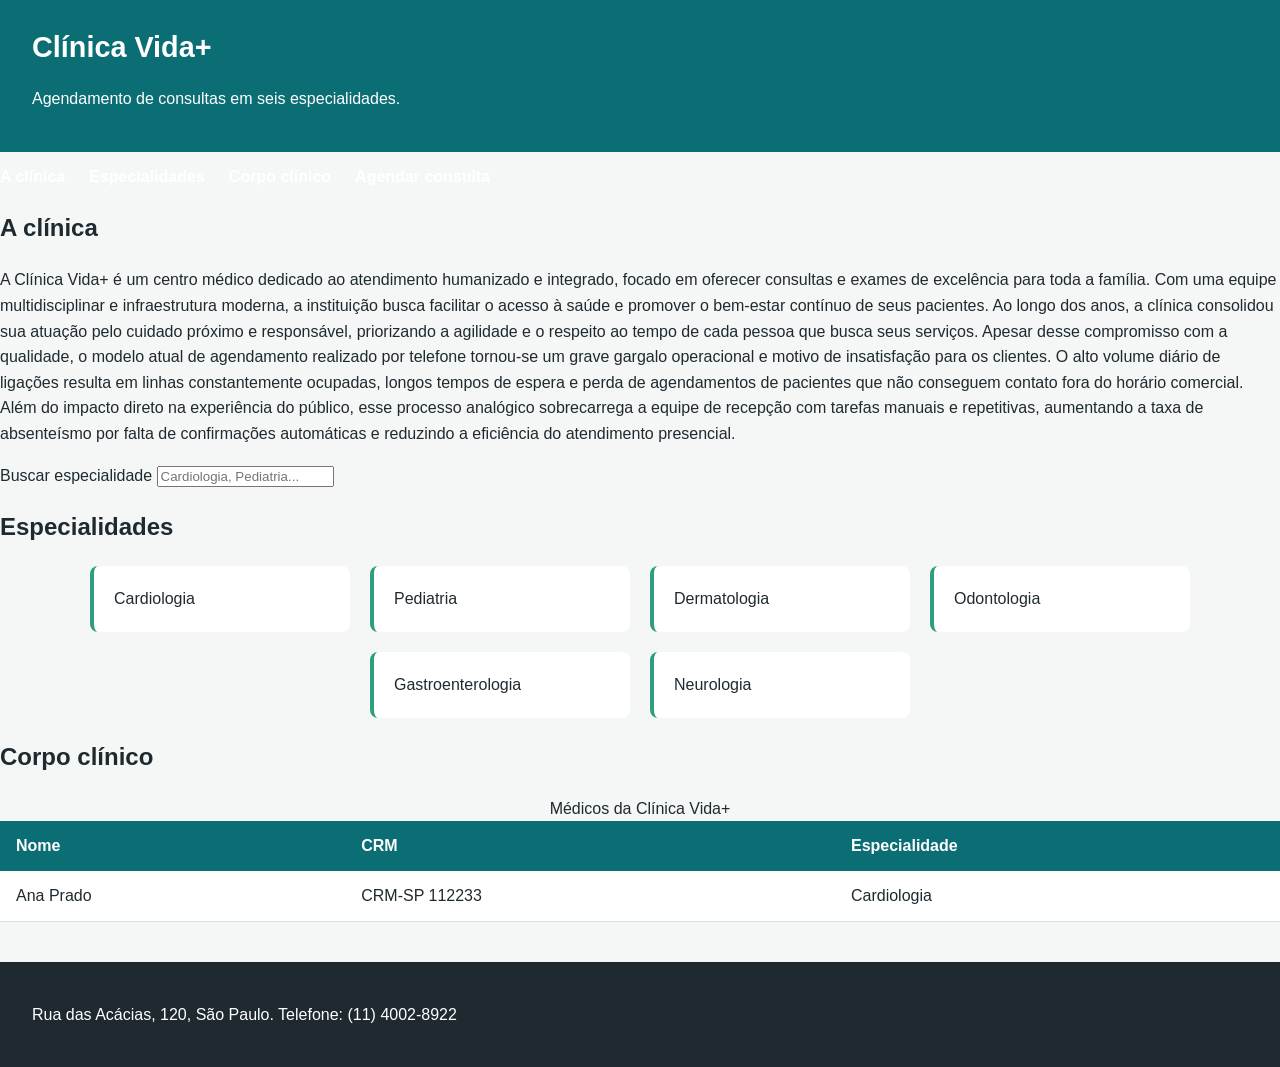
<file: index.html>
<!DOCTYPE html>
<html lang="pt-BR">
<head>
  <link rel="stylesheet" href="assets/css/site.css">
  <meta charset="UTF-8">
  <meta name="viewport" content="width=device-width, initial-scale=1.0">
  <title>Clínica Vida+</title>
</head>
<body>
  <header>
    <h1>Clínica Vida+</h1>
    <p>Agendamento de consultas em seis especialidades.</p>
  </header>

  <nav>
    <ul>
      <li><a href="#apresentacao">A clínica</a></li>
      <li><a href="#especialidades">Especialidades</a></li>
      <li><a href="#corpo-clinico">Corpo clínico</a></li>
      <li><a href="agendamento.html">Agendar consulta</a></li>
    </ul>
  </nav>

  <main>
    <section id="apresentacao">
      <h2>A clínica</h2>
      <p>A Clínica Vida+ é um centro médico dedicado ao atendimento humanizado e
integrado, focado em oferecer consultas e exames de excelência para toda a
família. Com uma equipe multidisciplinar e infraestrutura moderna, a
instituição busca facilitar o acesso à saúde e promover o bem-estar contínuo
de seus pacientes. Ao longo dos anos, a clínica consolidou sua atuação pelo
cuidado próximo e responsável, priorizando a agilidade e o respeito ao tempo
de cada pessoa que busca seus serviços.

Apesar desse compromisso com a qualidade, o modelo atual de agendamento
realizado por telefone tornou-se um grave gargalo operacional e motivo de
insatisfação para os clientes. O alto volume diário de ligações resulta em
linhas constantemente ocupadas, longos tempos de espera e perda de
agendamentos de pacientes que não conseguem contato fora do horário
comercial. Além do impacto direto na experiência do público, esse processo
analógico sobrecarrega a equipe de recepção com tarefas manuais e
repetitivas, aumentando a taxa de absenteísmo por falta de confirmações
automáticas e reduzindo a eficiência do atendimento presencial.</p>
    </section>

    <label for="busca-especialidade">Buscar especialidade</label>
    <input type="search" id="busca-especialidade" placeholder="Cardiologia, Pediatria...">

    <section id="especialidades">
      <h2>Especialidades</h2>
      <ul class="lista-especialidades">
        <li>Cardiologia</li>
        <li>Pediatria</li>
        <li>Dermatologia</li>
        <li>Odontologia</li>
        <li>Gastroenterologia</li>
        <li>Neurologia</li>
      </ul>
    </section>

    <section id="corpo-clinico">
      <h2>Corpo clínico</h2>
      <table>
        <caption>Médicos da Clínica Vida+</caption>
        <thead>
          <tr>
            <th scope="col">Nome</th>
            <th scope="col">CRM</th>
            <th scope="col">Especialidade</th>
          </tr>
        </thead>
        <tbody>
          <tr>
            <td>Ana Prado</td>
            <td>CRM-SP 112233</td>
            <td>Cardiologia</td>
          </tr>
        </tbody>
      </table>
    </section>
  </main>

  <footer>
    <p>Rua das Acácias, 120, São Paulo. Telefone: (11) 4002-8922</p>
  </footer>
</body>
</html>
</file>
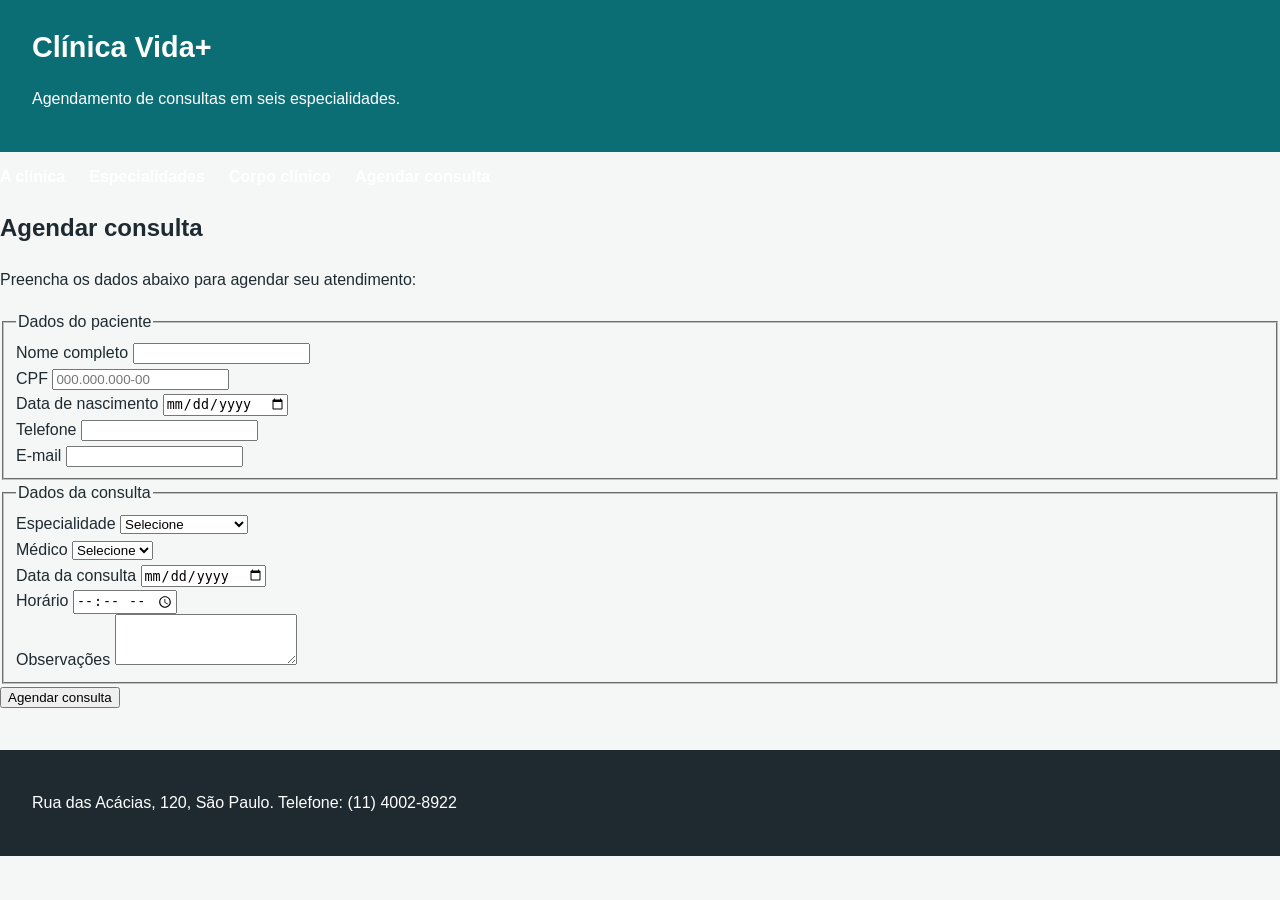
<file: agendamento.html>
<!DOCTYPE html>
<html lang="pt-BR">
<head>
  <link rel="stylesheet" href="assets/css/site.css">
  <meta charset="UTF-8">
  <meta name="viewport" content="width=device-width, initial-scale=1.0">
  <title>Agendamento - Clínica Vida+</title>
</head>
<body>
  <header>
    <h1>Clínica Vida+</h1>
    <p>Agendamento de consultas em seis especialidades.</p>
  </header>

  <nav>
    <ul>
      <li><a href="index.html#apresentacao">A clínica</a></li>
      <li><a href="index.html#especialidades">Especialidades</a></li>
      <li><a href="index.html#corpo-clinico">Corpo clínico</a></li>
      <li><a href="agendamento.html">Agendar consulta</a></li>
    </ul>
  </nav>

  <main>
    <section id="agendamento">
      <h2>Agendar consulta</h2>
      <p>Preencha os dados abaixo para agendar seu atendimento:</p>

      <form id="form-agendamento" class="form-agendamento" action="#" method="post">
        
        <!-- DADOS DO PACIENTE -->
        <fieldset>
          <legend>Dados do paciente</legend>
          <div class="form-grid">
            <div class="campo">
              <label for="nome">Nome completo</label>
              <input type="text" id="nome" name="nome" minlength="5" required>
            </div>
            <div class="campo">
              <label for="cpf">CPF</label>
              <input type="text" id="cpf" name="cpf"
                     placeholder="000.000.000-00"
                     pattern="\d{3}\.\d{3}\.\d{3}-\d{2}" required>
              <span class="aviso" id="aviso-cpf"></span>
            </div>
            <div class="campo">
              <label for="nascimento">Data de nascimento</label>
              <input type="date" id="nascimento" name="nascimento" required>
            </div>
            <div class="campo">
              <label for="telefone">Telefone</label>
              <input type="tel" id="telefone" name="telefone" required>
            </div>
            <div class="campo">
              <label for="email">E-mail</label>
              <input type="email" id="email" name="email" required>
            </div>
          </div>
        </fieldset>

        <!-- DADOS DA CONSULTA -->
        <fieldset>
          <legend>Dados da consulta</legend>
          <div class="form-grid">
            <div class="campo">
              <label for="especialidade">Especialidade</label>
              <select id="especialidade" name="especialidade" required>
                <option value="">Selecione</option>
                <option value="cardiologia">Cardiologia</option>
                <option value="pediatria">Pediatria</option>
                <option value="dermatologia">Dermatologia</option>
                <option value="odontologia">Odontologia</option>
                <option value="gastroenterologia">Gastroenterologia</option>
                <option value="neurologia">Neurologia</option>
              </select>
            </div>
            <div class="campo">
              <label for="medico">Médico</label>
              <select id="medico" name="medico" required>
                <option value="">Selecione</option>
              </select>
            </div>
            <div class="campo">
              <label for="data">Data da consulta</label>
              <input type="date" id="data" name="data" min="2026-09-01" required>
              <span class="aviso" id="aviso-data"></span>
            </div>
            <div class="campo">
              <label for="horario">Horário</label>
              <input type="time" id="horario" name="horario" min="08:00" max="18:00" required>
              <span class="aviso" id="aviso-horario"></span>
            </div>
            <div class="campo campo-largo">
              <label for="observacoes">Observações</label>
              <textarea id="observacoes" name="observacoes" rows="3" maxlength="300"></textarea>
            </div>
          </div>
        </fieldset>

        <p id="resumo-agendamento" class="oculto"></p>

        <button type="submit">Agendar consulta</button>
      </form>

    </section>
  </main>

  <footer>
    <p>Rua das Acácias, 120, São Paulo. Telefone: (11) 4002-8922</p>
  </footer>
</body>
</html>
</file>
<file: assets/css/site.css>
:root {
  --vida-primaria:   #0B6E75;   /* verde-azulado do logotipo  */
  --vida-secundaria: #2E9E7E;   /* confirmação de agendamento */
  --vida-destaque:   #E4572E;   /* chamada para ação          */
  --vida-fundo:      #F4F7F6;
  --vida-texto:      #1F2A30;
  --vida-borda:      #D6E2E0;
}

* { box-sizing: border-box; }

body {
  margin: 0;
  font-family: 'Segoe UI', Arial, sans-serif;
  font-size: 1rem;
  line-height: 1.6;
  color: var(--vida-texto);
  background-color: var(--vida-fundo);
}
header {
  background-color: var(--vida-primaria);
  color: #FFFFFF;
  padding: 24px 32px;
}

header h1 { margin: 0; font-size: 1.8rem; }

nav ul {
  display: flex;                 /* os itens do menu, lado a lado */
  gap: 24px;
  list-style: none;
  margin: 12px 0 0 0;
  padding: 0;
}

nav a { color: #FFFFFF; text-decoration: none; font-weight: 600; }

.lista-especialidades {          /* o contêiner: decide o arranjo do conjunto */
  display: flex;
  flex-wrap: wrap;               /* deixa a fileira quebrar em tela estreita  */
  gap: 20px;                     /* espaço entre os cards, sem margem         */
  justify-content: center;       /* centraliza a fileira no eixo principal    */
  list-style: none;
  padding: 0;
}

.lista-especialidades li {       /* o item: decide a própria caixa            */
  width: 260px;
  padding: 20px;
  background-color: #FFFFFF;
  border-left: 4px solid var(--vida-secundaria);
  border-radius: 8px;
}

table { width: 100%; border-collapse: collapse; background-color: #FFFFFF; }

th {
  background-color: var(--vida-primaria);
  color: #FFFFFF;
  text-align: left;
  padding: 12px 16px;
}

td { padding: 12px 16px; border-bottom: 1px solid var(--vida-borda); }

footer {
  background-color: var(--vida-texto);
  color: #FFFFFF;
  padding: 24px 32px;
  margin-top: 40px;
}
.oculto { display: none; }
.aviso { color: #C84B31; font-size: 0.9rem; }
.campo-invalido { border-color: #C84B31; }
</file>
